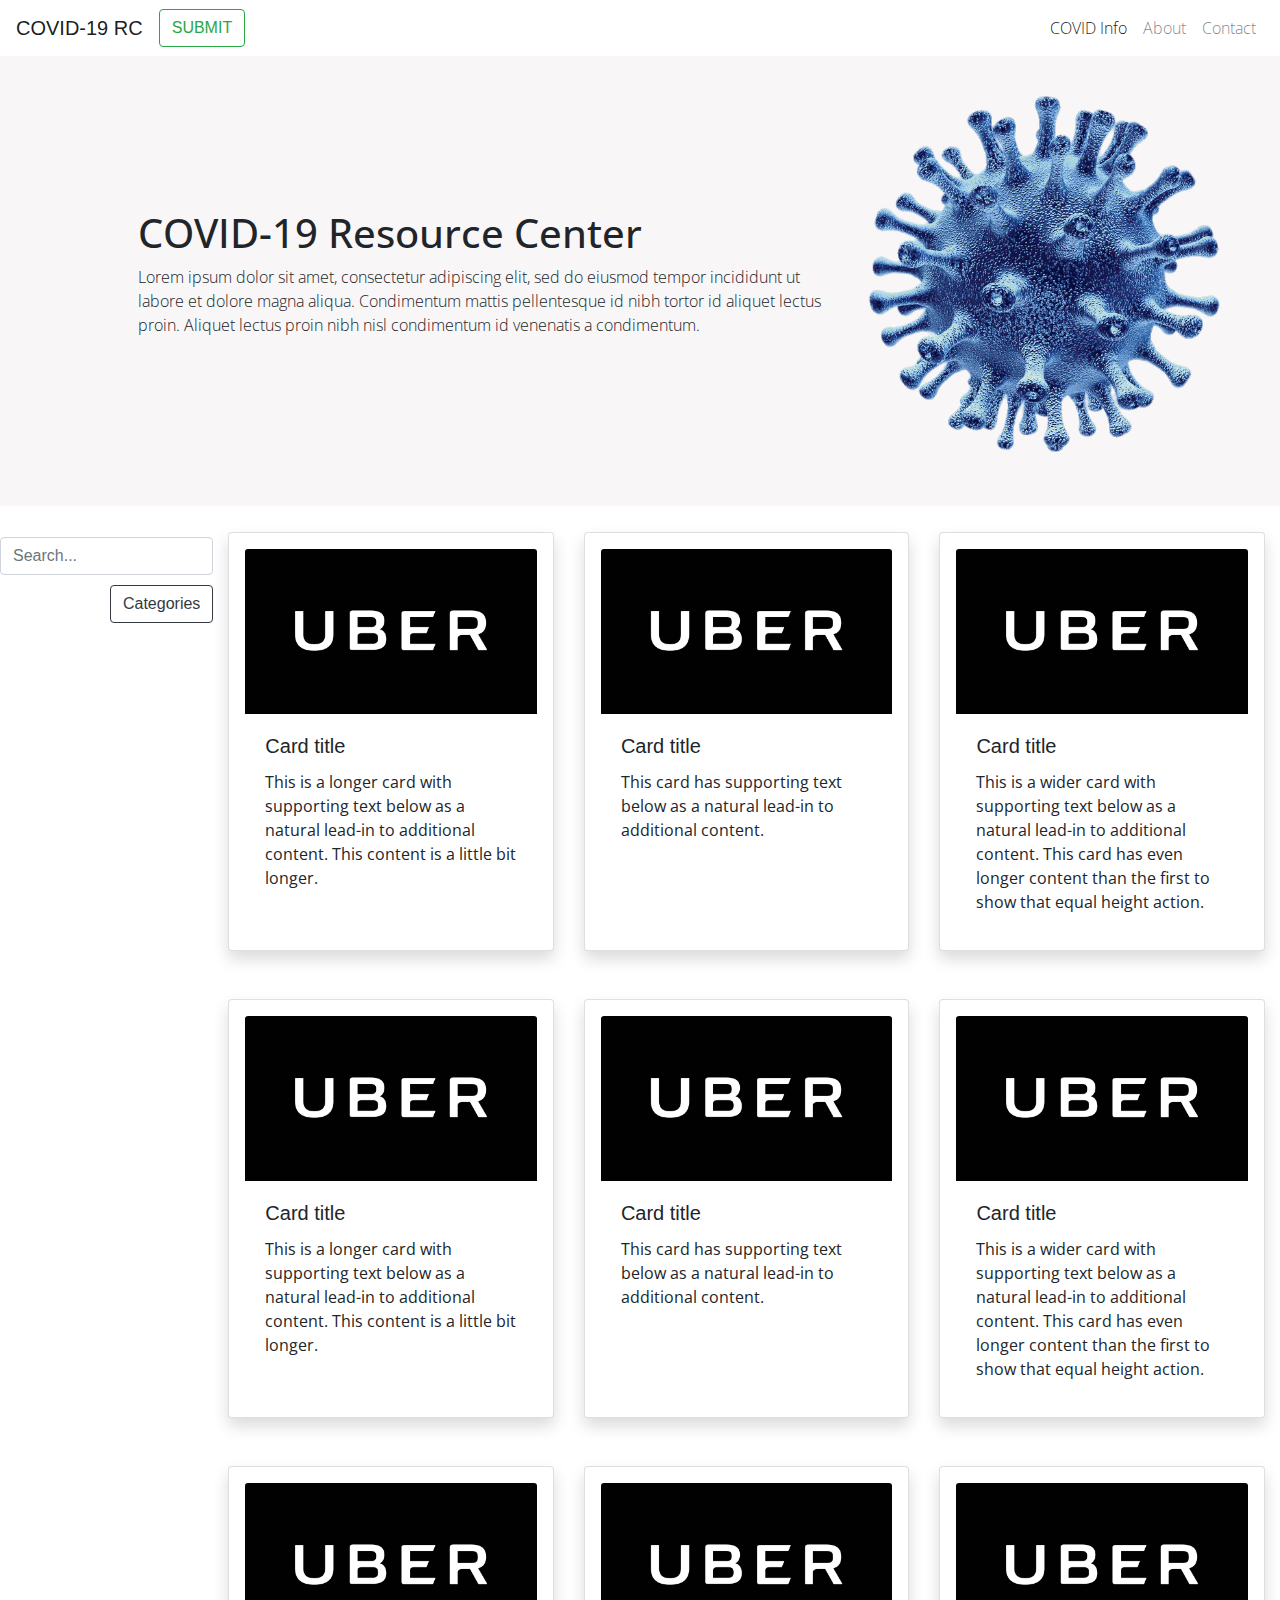
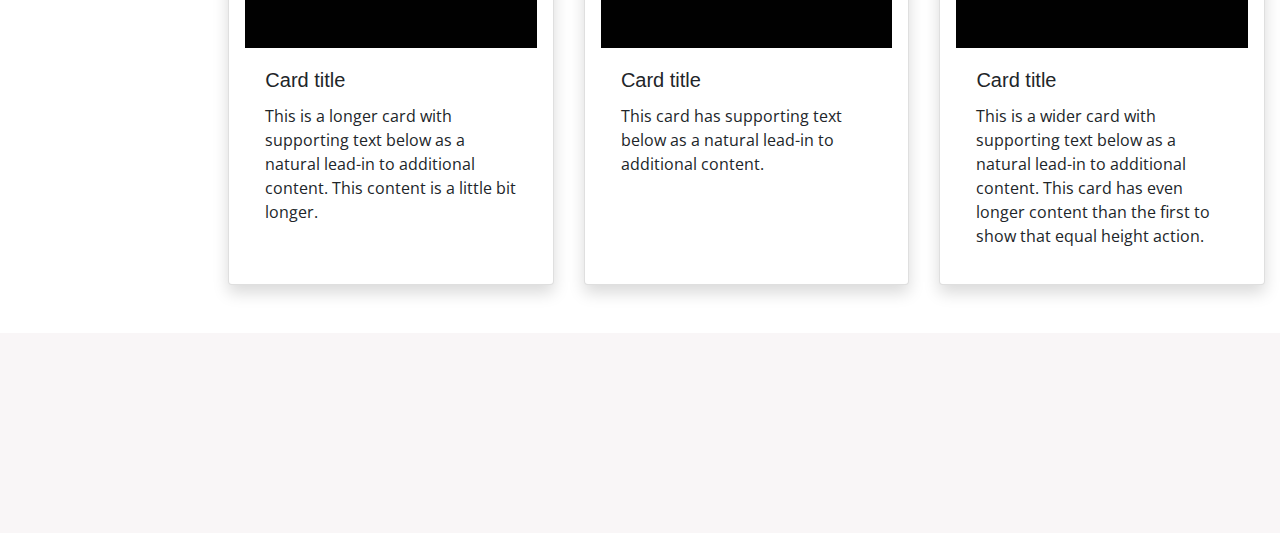
<file: Index.html>
<!DOCTYPE html>
<html lang="en" dir="ltr">

<head>
  <meta charset="utf-8">
  <meta name="viewport" content="width=device-width, initial-scale=1, shrink-to-fit=no">
  <title>Covid Resource Center</title>
  <link rel="stylesheet" href="https://stackpath.bootstrapcdn.com/bootstrap/4.4.1/css/bootstrap.min.css" integrity="sha384-Vkoo8x4CGsO3+Hhxv8T/Q5PaXtkKtu6ug5TOeNV6gBiFeWPGFN9MuhOf23Q9Ifjh" crossorigin="anonymous">
  <link rel="stylesheet" href="css/styles.css">
  <link href="https://fonts.googleapis.com/css2?family=Open+Sans:ital,wght@0,300;0,400;0,600;0,700;1,300;1,400;1,600;1,700&display=swap" rel="stylesheet">
</head>

<body>
  <header>
    <!-- navigation bar-->
    <nav class="navbar navbar-expand-lg navbar-light">
      <a class="navbar-brand" href="Index.html">COVID-19 RC</a>
      <form class="form-inline">
        <button class="btn btn-outline-success" type="button">SUBMIT</button>
      </form>
      <button class="navbar-toggler" type="button" data-toggle="collapse" data-target="#navbarNavAltMarkup" aria-controls="navbarNavAltMarkup" aria-expanded="false" aria-label="Toggle navigation">
        <span class="navbar-toggler-icon"></span>
      </button>
      <div class="collapse navbar-collapse" id="navbarNavAltMarkup">
        <div class="navbar-nav ml-auto">
          <a class="nav-item nav-link active" href="#">COVID Info <span class="sr-only">(current)</span></a>
          <a class="nav-item nav-link" href="#">About</a>
          <a class="nav-item nav-link" href="#">Contact</a>
        </div>
      </div>
    </nav>

    <!--header banner-->
    <div class="container-fluid">
      <div class="row row1">
        <div class=" col-8 col1 align-self-center">
          <h1 class="maintitle">COVID-19 Resource Center</h1>
          <p class="mainsubtitle"> Lorem ipsum dolor sit amet, consectetur adipiscing elit, sed do eiusmod tempor incididunt ut labore et dolore magna aliqua.
            Condimentum mattis pellentesque id nibh tortor id aliquet lectus proin.
            Aliquet lectus proin nibh nisl condimentum id venenatis a condimentum.</p>
        </div>
        <div class="col-4 col2">
          <img src="images/viruspic.png" alt="viruspicture" class="img1 ">
        </div>
      </div>
  </header>

  <main>
    <!-- category navigation-->
    <div class="container-fluid container-fluid2">
      <div class="row justify-content-around">
        <div class="col-lg-2 col-xs-12 catnav">

          <div class="row justify-content-around">
            <div class="col-lg-12 col-6">
              <!--search bar-->
              <div class="float-lg-right sidebar">
                <form class="form searchbar">
                  <input class="form-control mr-sm-2" type="search" placeholder="Search..." aria-label="Search">
                </form>
              </div>
            </div>
            <div class="col-lg-12 col-6">
              <!--vert nav-->

                <a class="btn btn-outline-dark float-right sidebar" data-toggle="collapse" href="#collapseExample" role="button" aria-expanded="false" aria-controls="collapseExample" sttyle="padding-top:5px;">
                  Categories
                </a>
              <div class="collapse" id="collapseExample">
                <div class="card card-body">
                 <div class="catnavbod">
                              <nav class="nav flex-column navpad">
                                <a class="nav-link active" href="#">Active</a>
                                <a class="nav-link" href="food.html">Food</a>
                                <a class="nav-link" href="#">Link</a>
                                <a class="nav-link" href="#">Link</a>
                                <a class="nav-link" href="#">Link</a>
                                <a class="nav-link" href="#">Link</a>
                                <a class="nav-link" href="#">Link</a>
                                <a class="nav-link" href="#">Link</a>
                                <a class="nav-link" href="#">Link</a>
                                <a class="nav-link disabled" href="#" tabindex="-1" aria-disabled="true">Disabled</a>
                              </nav>
                            </div>
                </div>
              </div>











            </div>

          </div>
          <!--divide the body into category and cards columns-->
        </div>

        <!--Resource cards area-->
        <div class="col-lg-10 col-xs-12">
          <div class="row">

            <!-- First row of cards-->
            <div class="col-12">
              <div class="card-deck h-100">
                <div class="card shadow p-3 mb-5 bg-white rounded">
                  <img class="card-img-top" src="images/uber logo 1.jpg" alt="Card image cap">
                  <div class="card-body">
                    <h5 class="card-title">Card title</h5>
                    <p class="card-text">This is a longer card with supporting text below as a natural lead-in to additional content. This content is a little bit longer.</p>
                  </div>
                </div>
                <div class="card shadow p-3 mb-5 bg-white rounded">
                  <img class="card-img-top" src="images/uber logo 1.jpg" alt="Card image cap">
                  <div class="card-body">
                    <h5 class="card-title">Card title</h5>
                    <p class="card-text">This card has supporting text below as a natural lead-in to additional content.</p>
                  </div>
                </div>

                <div class="card shadow p-3 mb-5 bg-white rounded">
                  <img class="card-img-top" src="images/uber logo 1.jpg" alt="Card image cap">
                  <div class="card-body">
                    <h5 class="card-title">Card title</h5>
                    <p class="card-text">This is a wider card with supporting text below as a natural lead-in to additional content. This card has even longer content than the first to show that equal height action.</p>
                  </div>
                </div>
              </div>
            </div>

            <!-- Second row of cards-->
            <div class="col-12">
              <div class="card-deck h-100">
                <div class="card shadow p-3 mb-5 bg-white rounded">
                  <img class="card-img-top" src="images/uber logo 1.jpg" alt="Card image cap">
                  <div class="card-body">
                    <h5 class="card-title">Card title</h5>
                    <p class="card-text">This is a longer card with supporting text below as a natural lead-in to additional content. This content is a little bit longer.</p>
                  </div>
                </div>
                <div class="card shadow p-3 mb-5 bg-white rounded">
                  <img class="card-img-top" src="images/uber logo 1.jpg" alt="Card image cap">
                  <div class="card-body">
                    <h5 class="card-title">Card title</h5>
                    <p class="card-text">This card has supporting text below as a natural lead-in to additional content.</p>
                  </div>
                </div>
                <div class="card shadow p-3 mb-5 bg-white rounded">
                  <img class="card-img-top" src="images/uber logo 1.jpg" alt="Card image cap">
                  <div class="card-body">
                    <h5 class="card-title">Card title</h5>
                    <p class="card-text">This is a wider card with supporting text below as a natural lead-in to additional content. This card has even longer content than the first to show that equal height action.</p>
                  </div>
                </div>
              </div>
            </div>

            <!-- Third row of cards-->
            <div class="col-12">
              <div class="card-deck h-100">
                <div class="card shadow p-3 mb-5 bg-white rounded">
                  <img class="card-img-top" src="images/uber logo 1.jpg" alt="Card image cap">
                  <div class="card-body">
                    <h5 class="card-title">Card title</h5>
                    <p class="card-text">This is a longer card with supporting text below as a natural lead-in to additional content. This content is a little bit longer.</p>
                  </div>
                </div>
                <div class="card shadow p-3 mb-5 bg-white rounded">
                  <img class="card-img-top" src="images/uber logo 1.jpg" alt="Card image cap">
                  <div class="card-body">
                    <h5 class="card-title">Card title</h5>
                    <p class="card-text">This card has supporting text below as a natural lead-in to additional content.</p>
                  </div>
                </div>
                <div class="card shadow p-3 mb-5 bg-white rounded">
                  <img class="card-img-top" src="images/uber logo 1.jpg" alt="Card image cap">
                  <div class="card-body">
                    <h5 class="card-title">Card title</h5>
                    <p class="card-text">This is a wider card with supporting text below as a natural lead-in to additional content. This card has even longer content than the first to show that equal height action.</p>
                  </div>
                </div>
              </div>
            </div>
          </div>
        </div>
    <div class="container-fluid">
      <div class="row footer">
        <div class="col">

        </div>

      </div>
    </div>


  </main>
  <script src="https://code.jquery.com/jquery-3.2.1.slim.min.js" integrity="sha384-KJ3o2DKtIkvYIK3UENzmM7KCkRr/rE9/Qpg6aAZGJwFDMVNA/GpGFF93hXpG5KkN" crossorigin="anonymous"></script>
  <script src="https://cdnjs.cloudflare.com/ajax/libs/popper.js/1.12.9/umd/popper.min.js" integrity="sha384-ApNbgh9B+Y1QKtv3Rn7W3mgPxhU9K/ScQsAP7hUibX39j7fakFPskvXusvfa0b4Q" crossorigin="anonymous"></script>
  <script src="https://maxcdn.bootstrapcdn.com/bootstrap/4.0.0/js/bootstrap.min.js" integrity="sha384-JZR6Spejh4U02d8jOt6vLEHfe/JQGiRRSQQxSfFWpi1MquVdAyjUar5+76PVCmYl" crossorigin="anonymous"></script>
</body>

</html>
</file>
<file: css/styles.css>
html{
    font-family:'Open Sans', sans-serif;
}

body {
  font-size : 1em;
}

h1{
  font-family:'Open Sans', sans-serif;
}

h3{
  font-family:'Open Sans', sans-serif;
  text-align: right;
  padding-right: 16px;
  max-width: 100%;
  max-height: 100%;
}

p{
  font-family:'Open Sans', sans-serif;
  max-width: 100%;
  max-height: 100%;

}

.container.fluid1{
  height:450px;
}

.row1{
  background-color: #f9f6f7;
  height:450px;
}

.footer{
  background-color: #f9f6f7;
  height:200px;
}

.col2{
  height:450px;
}

.img1{
  height:100%;
}

.maintitle{
  padding-left: 15%;
}

.mainsubtitle{
  padding-left: 15%;
  font-weight: lighter;
}

.mainbody{
  background-color: yellow;
}

.container-fluid2{
  margin-top: 2%;
}

.nav-link{
  font-family:'Open Sans', sans-serif;
  font-weight: lighter;
  color: black;
}

.catnav{
  padding:0;
}

.catnavbod{
  border-right:2px solid #f9f6f7;
  position: relative;
  max-width: 100%;
  max-height: 100%;
}

.nav-link{
  padding-left: 0;
  align-content: flex-end;
  text-align: right;
}

.cards{
  height:400px;
}
.row2{
  margin-top: 1%;
  height:400px;
}

.testimg{
  max-width: 100%;
  max-height: 100%;
}

.textbox{
  margin-top:10%;
}

.cardlink{
  font-family:'Open Sans', sans-serif;
  text-align:center;
  color: black;
  font-size: 1.5rem;
  font-weight: lighter;
}

.texcol{
  max-width: 100%;
  max-height: 100%;
}

.textcol1{
  max-width: 100%;
  max-height: 100%;
}

.catpic{
  height:220px;
}

.cattxt{
  height:110px;
}
.searchbar{
  max-width: 100%;
  max-height: 100%;
  text-align: right;
}

.catsearch{
  padding-left: 0;
  align-content: flex-end;
  text-align: right;
}

.navpad{
  max-width: 100%
  max-height:100%
}

.sidebar{
  margin-top:5px;
  margin-bottom: 5px;
}

.btn{
  background-color: color:#f9f6f7;
}
</file>
